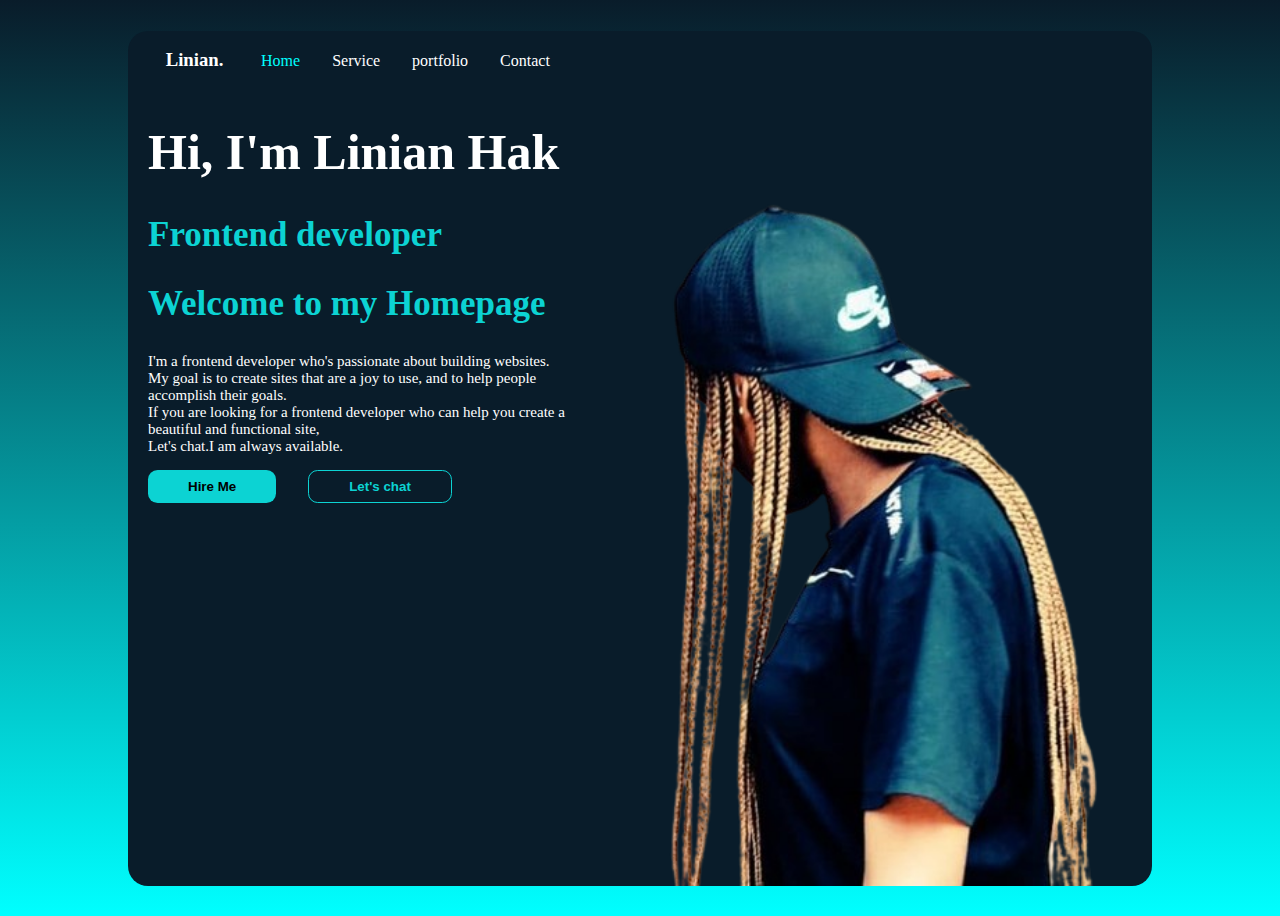
<file: index.html>
<!DOCTYPE html>
<html lang="en">
  <head>
    <meta charset="UTF-8" />
    <meta name="viewport" content="width=device-width, initial-scale=1.0" />
    <title>Document</title>
    <link rel="stylesheet" href="style.css" />
  </head>
  <body class="home-body">
    <div class="linian-is-demanding">
      <main>
        <nav>
          <h3>Linian.</h3>
          <div class="links">
            <a id="home" href="index.html">Home</a>
            <a href="service.html">Service</a>
            <a href="portfolio.html">portfolio</a>
            <a href="contact.html">Contact</a>
          </div>
        </nav>

        <section id="Home">
          <div class="intro">
            <h1>Hi, I'm Linian Hak</h1>
            <h2>Frontend developer</h2>
          </div>
          <h2>Welcome to my Homepage</h2>
          <p>
            I'm a frontend developer who's passionate about building websites.
            <br />My goal is to create sites that are a joy to use, and to help
            people accomplish their goals. <br />If you are looking for a
            frontend developer who can help you create a beautiful and
            functional site,<br />Let's chat.I am always available.
          </p>
          <span>
            <button class="hire">Hire Me</button>
            <a href="https://wa.me/+23408127473683">
              <button class="chat">Let's chat</button></a
            >
          </span>
        </section>
      </main>
      <img src="./img/linian-removebg-preview.png" alt="" />
    </div>
  </body>
</html>
</file>
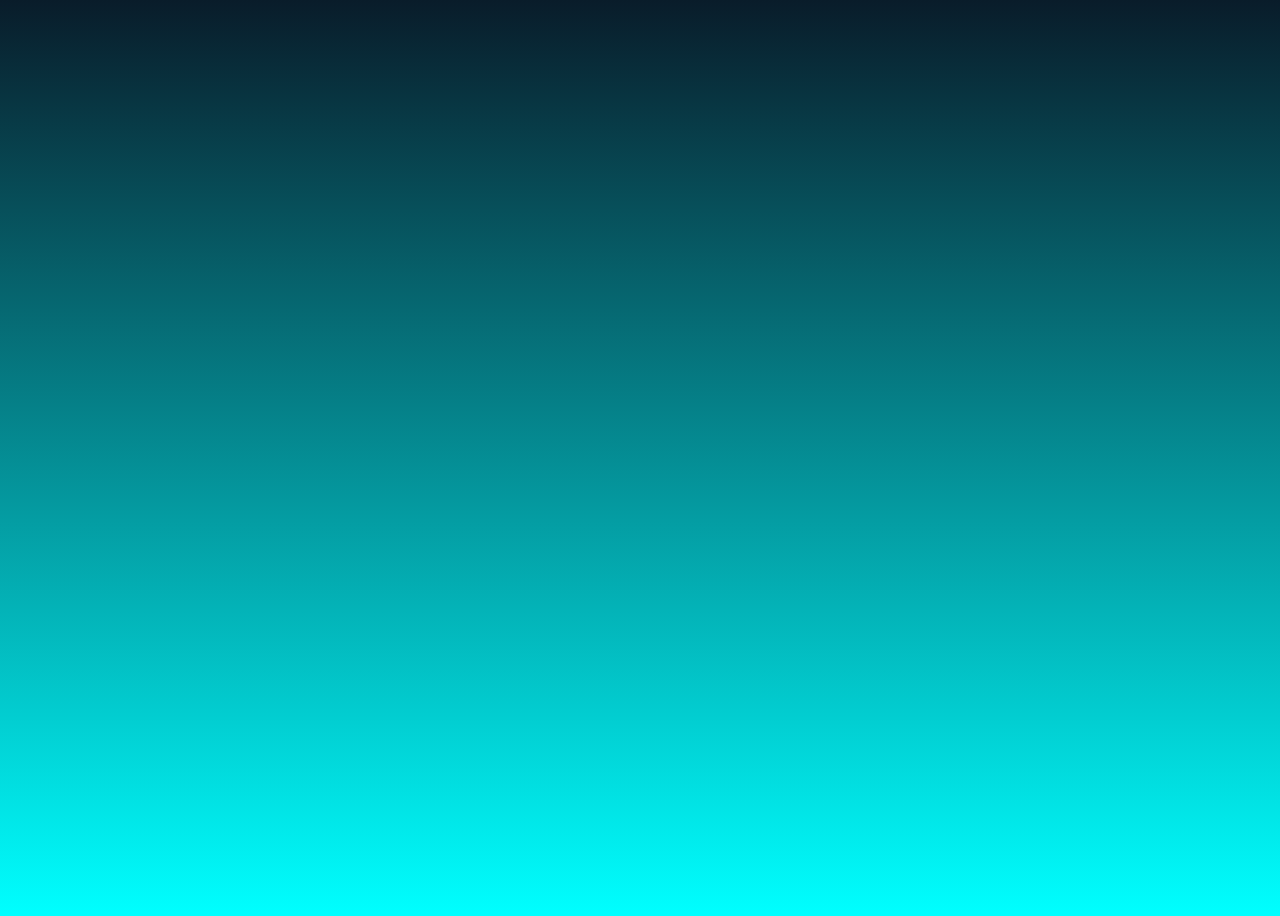
<file: Index.html>
<!DOCTYPE html>
<html lang="en">
  <head>
    <meta charset="UTF-8" />
    <meta name="viewport" content="width=device-width, initial-scale=1.0" />
    <title>Document</title>
    <link rel="stylesheet" href="style.css">
  </head>
  <body>
    <!-- <Header>
    
      <nav>
        <h3>Linian</h3>
        <div class="links">
          <a id="home" href="home.html">Home</a>
          <a href="service.html">Service</a>
          <a href="portfolio.html">portfolio</a>
          <a href="contact.html">Contact</a>
        </div>
      </nav>
    </Header>
    <main>
      <section id="Home">
        <div class="intro">
          <h1>Hi, I'm Linian Hak</h1>
          <h2>Frontend developer</h2>
        </div>
        <h2>Welcome to my Homepage</h2>
        <p>I'm a frontend developer who's passionate about building websites. <br>My goal is to create sites that are a joy to use, and to help people accomplish their goals. <br>If you are looking for a frontend developer who can help you create a beautiful and functional site,<br>Let's chat.I am always available.</p>
        <span>
          <button class="hire">Hire Me</button>
          <button class="chat">Let's chat</button>
        </span>
      </section>
      <section id="service"></section>
      <h2>My services</h2>
      <p> As a frontend developer, i offer a range of service to help you create an amazing website.
        <div>My services include:</div>
        <ol>
          <dl>
            <li><dt><svg xmlns="http://www.w3.org/2000/svg" width="1em" height="1em" viewBox="0 0 32 32"><path fill="aqua" d="M28 2H16a2.002 2.002 0 0 0-2 2v10H4a2.002 2.002 0 0 0-2 2v14h28V4a2.002 2.002 0 0 0-2-2M9 28v-7h4v7Zm19 0H15v-8a1 1 0 0 0-1-1H8a1 1 0 0 0-1 1v8H4V16h12V4h12Z"/><path fill="aqua" d="M18 8h2v2h-2zm6 0h2v2h-2zm-6 6h2v2h-2zm6 0h2v2h-2zm-6 6h2v2h-2zm6 0h2v2h-2z"/></svg>Frontend Development</dt></li>
            <dd>
              I specialize in building the frontend of website using modern technologies like HTML,, CSS, and JavaScript.
            </dd>
          
            <li> <dt> 
              Responsive Design
            </dt></li>
            <dd> 
              I make sure your website looks great on all devices, from desktop to mobile.
            </dd>
            
            <li><dt>
              Performance Optimization
            </dt></li>
            <dd>
              I optimize your website for speed and performance, ensuring a smooth user experince.
            </dd>
          </dl>
        </ol>  
      </p>
      
      <section id="My Portfolio"></section>
      <h2>My Portfolio Website</h2>
      <p>
        <br>Welcome to Linians' Portfolio website. 
        <br>a frontend developer who speciaizes in building beautiful,
        <br>user-friendly web experiences. 
        <br>With a passion for clean code and innovative design,
        <br>Linian has lots of experience.
      </p>
      <section id="Contacts"></section>
      <h2>Contact me</h2>
      <li><a href="https://wa.me/+23408127473683">Let's chat</a></li>
      <li><a href="https://www.instagram.com/azulinian?igsh=MXhkejFpazFrOXUzaw==">instagram</a></li>
      <li><a href="mailto:linianazu1@gmail.com">gmail</a></li>
      <li><a href="https://www.facebook.com">Facebook</a></li>
      <li><a href="https://twitter.com/linian">Twitter</a></li>
      
    </main>
    <footer>

    </footer>
  </body>
</html> -->
</file>
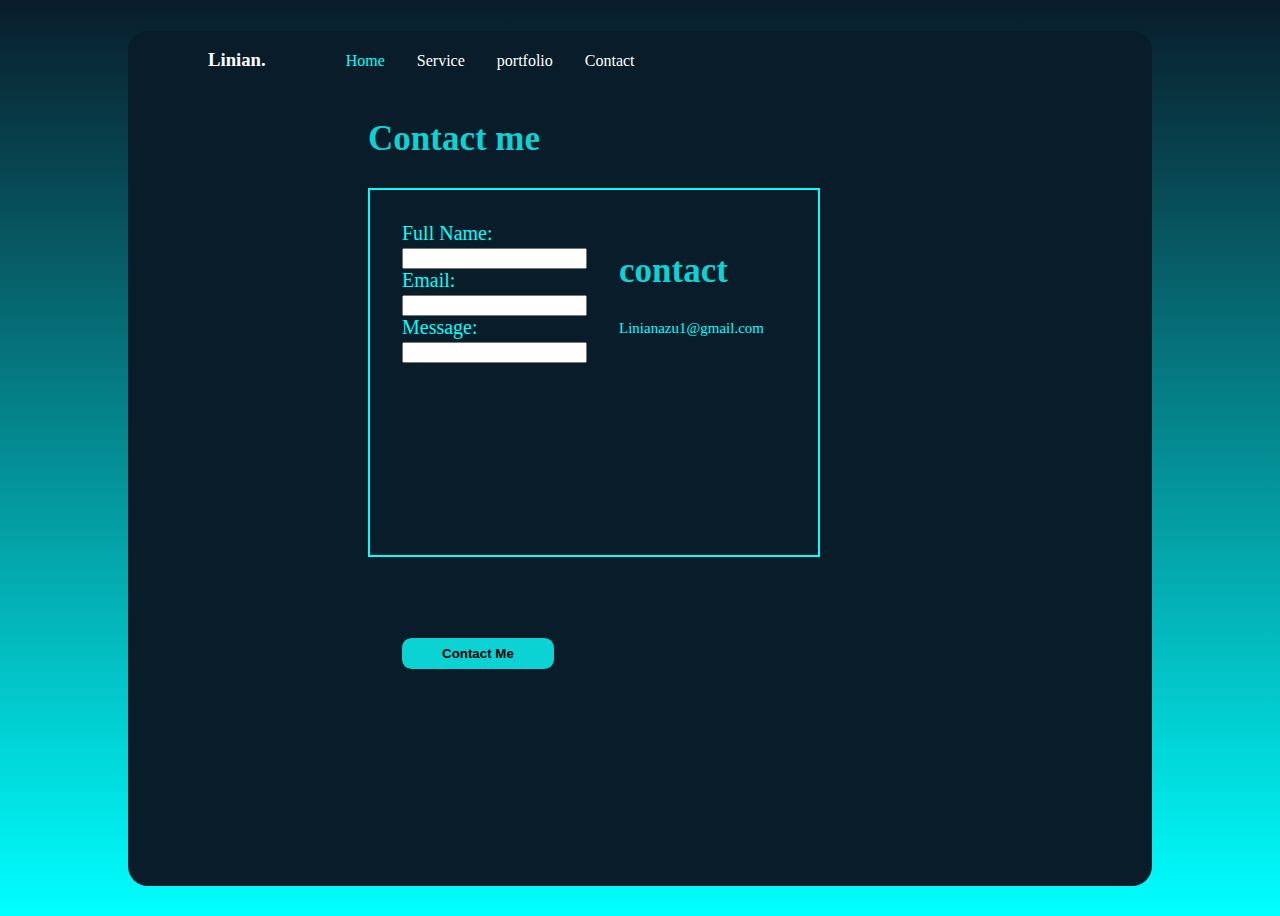
<file: contact.html>
<!DOCTYPE html>
<html lang="en">
<head>
    <meta charset="UTF-8">
    <meta name="viewport" content="width=device-width, initial-scale=1.0">
    <title>Document</title>
</head>
<body id=" contact">
    <!-- <link rel="stylesheet" href="/style.css">
    <link rel="stylesheet" href="portfolio.css"> -->
    <link rel="stylesheet" href="contact.css">
    <div class="linian-is-demanding">
    <nav>
        <h3>Linian.</h3>
        <div class="links">
          <a id="home" href="index.html">Home</a>
          <a href="service.html">Service</a>
          <a href="portfolio.html">portfolio</a>
          <a href="contact.html">Contact</a>
        </div>
      </nav>
    <section id="Contacts">
        <h2 id="contact">Contact me</h2>
        <!-- <div class="icons">
            <a href="https://wa.me/+23408127473683"><svg xmlns="http://www.w3.org/2000/svg" width="3em" height="3em" viewBox="0 0 448 512"><path fill="blue" d="M224 122.8c-72.7 0-131.8 59.1-131.9 131.8c0 24.9 7 49.2 20.2 70.1l3.1 5l-13.3 48.6l49.9-13.1l4.8 2.9c20.2 12 43.4 18.4 67.1 18.4h.1c72.6 0 133.3-59.1 133.3-131.8c0-35.2-15.2-68.3-40.1-93.2c-25-25-58-38.7-93.2-38.7m77.5 188.4c-3.3 9.3-19.1 17.7-26.7 18.8c-12.6 1.9-22.4.9-47.5-9.9c-39.7-17.2-65.7-57.2-67.7-59.8c-2-2.6-16.2-21.5-16.2-41s10.2-29.1 13.9-33.1c3.6-4 7.9-5 10.6-5c2.6 0 5.3 0 7.6.1c2.4.1 5.7-.9 8.9 6.8c3.3 7.9 11.2 27.4 12.2 29.4s1.7 4.3.3 6.9c-7.6 15.2-15.7 14.6-11.6 21.6c15.3 26.3 30.6 35.4 53.9 47.1c4 2 6.3 1.7 8.6-1c2.3-2.6 9.9-11.6 12.5-15.5c2.6-4 5.3-3.3 8.9-2c3.6 1.3 23.1 10.9 27.1 12.9s6.6 3 7.6 4.6c.9 1.9.9 9.9-2.4 19.1M400 32H48C21.5 32 0 53.5 0 80v352c0 26.5 21.5 48 48 48h352c26.5 0 48-21.5 48-48V80c0-26.5-21.5-48-48-48M223.9 413.2c-26.6 0-52.7-6.7-75.8-19.3L64 416l22.5-82.2c-13.9-24-21.2-51.3-21.2-79.3C65.4 167.1 136.5 96 223.9 96c42.4 0 82.2 16.5 112.2 46.5c29.9 30 47.9 69.8 47.9 112.2c0 87.4-72.7 158.5-160.1 158.5"/></svg></a>
            <a href="https://www.instagram.com/azulinian?igsh=MXhkejFpazFrOXUzaw=="><svg xmlns="http://www.w3.org/2000/svg" width="3em" height="3em" viewBox="0 0 24 24"><g fill="none" stroke="blue" stroke-linecap="round" stroke-linejoin="round" stroke-width="2"><path stroke-dasharray="66" stroke-dashoffset="66" d="M12 3H8C5.23858 3 3 5.23858 3 8V16C3 18.7614 5.23858 21 8 21H16C18.7614 21 21 18.7614 21 16V8C21 5.23858 18.7614 3 16 3z"><animate fill="freeze" attributeName="stroke-dashoffset" dur="0.6s" values="66;132"/></path><path stroke-dasharray="26" stroke-dashoffset="26" d="M12 8C14.20914 8 16 9.79086 16 12C16 14.20914 14.20914 16 12 16C9.79086 16 8 14.2091 8 12C8 9.79086 9.79086 8 12 8"><animate fill="freeze" attributeName="stroke-dashoffset" begin="0.7s" dur="0.4s" values="26;0"/></path></g><circle cx="17" cy="7" r="1.5" fill="blue" fill-opacity="0"><animate fill="freeze" attributeName="fill-opacity" begin="1.1s" dur="0.4s" values="0;1"/></circle></svg></a>
            <a href="mailto:linianazu1@gmail.com"><svg xmlns="http://www.w3.org/2000/svg" width="3em" height="3em" viewBox="0 0 256 193"><path fill="#4285f4" d="M58.182 192.05V93.14L27.507 65.077L0 49.504v125.091c0 9.658 7.825 17.455 17.455 17.455z"/><path fill="#34a853" d="M197.818 192.05h40.727c9.659 0 17.455-7.826 17.455-17.455V49.505l-31.156 17.837l-27.026 25.798z"/><path fill="#ea4335" d="m58.182 93.14l-4.174-38.647l4.174-36.989L128 69.868l69.818-52.364l4.669 34.992l-4.669 40.644L128 145.504z"/><path fill="#fbbc04" d="M197.818 17.504V93.14L256 49.504V26.231c0-21.585-24.64-33.89-41.89-20.945z"/><path fill="#c5221f" d="m0 49.504l26.759 20.07L58.182 93.14V17.504L41.89 5.286C24.61-7.66 0 4.646 0 26.23z"/></svg></a>
            <a href="https://www.facebook.com"><svg xmlns="http://www.w3.org/2000/svg" width="3em" height="3em" viewBox="0 0 24 24"><g fill="none" stroke="blue" stroke-linecap="round" stroke-width="4"><path stroke-dasharray="24" stroke-dashoffset="24" d="M17 4L15 4C12.5 4 11 5.5 11 8V20"><animate fill="freeze" attributeName="stroke-dashoffset" dur="0.4s" values="24;0"/></path><path stroke-dasharray="12" stroke-dashoffset="12" d="M8 12H15"><animate fill="freeze" attributeName="stroke-dashoffset" begin="0.5s" dur="0.2s" values="12;0"/></path></g></svg></a>
            <a href="https://twitter.com/linian"><svg xmlns="http://www.w3.org/2000/svg" width="3em" height="3em" viewBox="0 0 24 24"><g fill="blue"><path d="M1 2h2.5L3.5 2h-2.5z"><animate fill="freeze" attributeName="d" dur="0.4s" values="M1 2h2.5L3.5 2h-2.5z;M1 2h2.5L18.5 22h-2.5z"/></path><path d="M5.5 2h2.5L7.2 2h-2.5z"><animate fill="freeze" attributeName="d" dur="0.4s" values="M5.5 2h2.5L7.2 2h-2.5z;M5.5 2h2.5L23 22h-2.5z"/></path><path d="M3 2h5v0h-5z" opacity="0"><set attributeName="opacity" begin="0.4s" to="1"/><animate fill="freeze" attributeName="d" begin="0.4s" dur="0.4s" values="M3 2h5v0h-5z;M3 2h5v2h-5z"/></path><path d="M16 22h5v0h-5z" opacity="0"><set attributeName="opacity" begin="0.4s" to="1"/><animate fill="freeze" attributeName="d" begin="0.4s" dur="0.4s" values="M16 22h5v0h-5z;M16 22h5v-2h-5z"/></path><path d="M18.5 2h3.5L22 2h-3.5z" opacity="0"><set attributeName="opacity" begin="0.5s" to="1"/><animate fill="freeze" attributeName="d" begin="0.5s" dur="0.4s" values="M18.5 2h3.5L22 2h-3.5z;M18.5 2h3.5L5 22h-3.5z"/></path></g></svg></a>
        </div>
    </section> -->
    <!-- <textarea name="" id="" cols="30" rows="20"> paragraph </textarea> -->
    <section class="contact">
      <div class="left">
        <div><label for="Full name">Full Name:</label>
        <input type="text" id="fullname" name="fullname"></div>
        <div> <label  for="Email">Email:</label>
        <input type="text" id="email" name="email"></div>
        <div> <label  for="Message">Message:</label>
        <input type="text" id="message" name="message"></div>
        <a href="https://wa.me/+23408127473683"><button class="chatting">Contact Me</button></a>
      </div>
      <div class="right">
        <h2>contact</h2>
        <p>Linianazu1@gmail.com</p>
      </div>
    </section>
       
  </div>
</body>
</html>
</file>
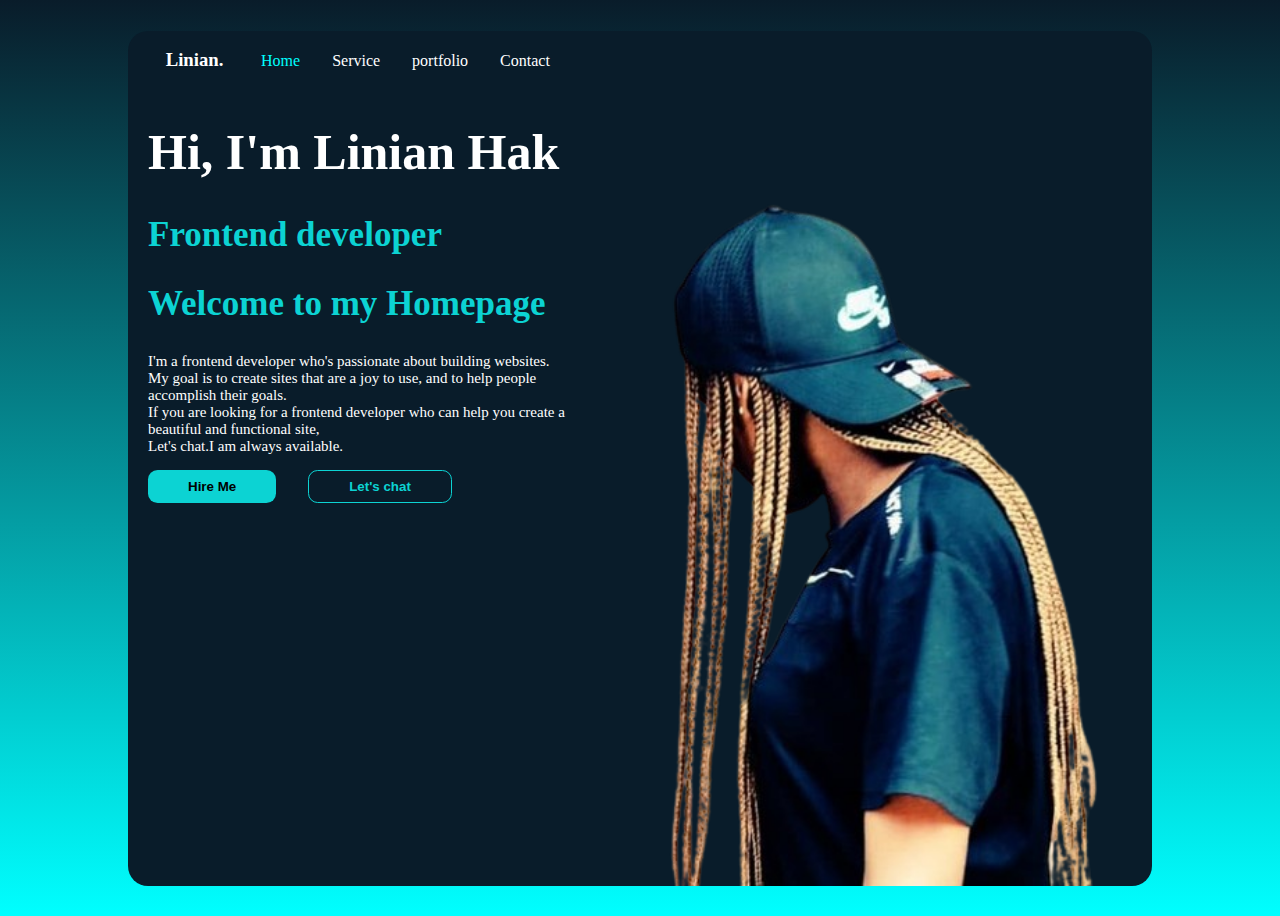
<file: home.html>
<!DOCTYPE html>
<html lang="en">
<head>
    <meta charset="UTF-8">
    <meta name="viewport" content="width=device-width, initial-scale=1.0">
    <title>Document</title>
    <link rel="stylesheet" href="/style.css">
</head>
<body class="home-body">
  <div class="linian-is-demanding">
    <main>
        <nav>
            <h3>Linian.</h3>
            <div class="links">
              <a id="home" href="home.html">Home</a>
              <a href="service.html">Service</a>
              <a href="portfolio.html">portfolio</a>
              <a href="contact.html">Contact</a>
            </div>
        </nav>
    
        <section id="Home">
          <div class="intro">
            <h1>Hi, I'm Linian Hak</h1>
            <h2>Frontend developer</h2>
          </div>
          <h2>Welcome to my Homepage</h2>
          <p>I'm a frontend developer who's passionate about building websites. <br>My goal is to create sites that are a joy to use, and to help people accomplish their goals. <br>If you are looking for a frontend developer who can help you create a beautiful and functional site,<br>Let's chat.I am always available.</p>
          <span>
            <button class="hire">Hire Me</button>
           <a href="https://wa.me/+23408127473683"> <button class="chat">Let's chat</button></a>
          </span>
        </section>
    </main> 
    <img src="./img/linian-removebg-preview.png" alt="">

  </div>
</body>
</html>
</file>
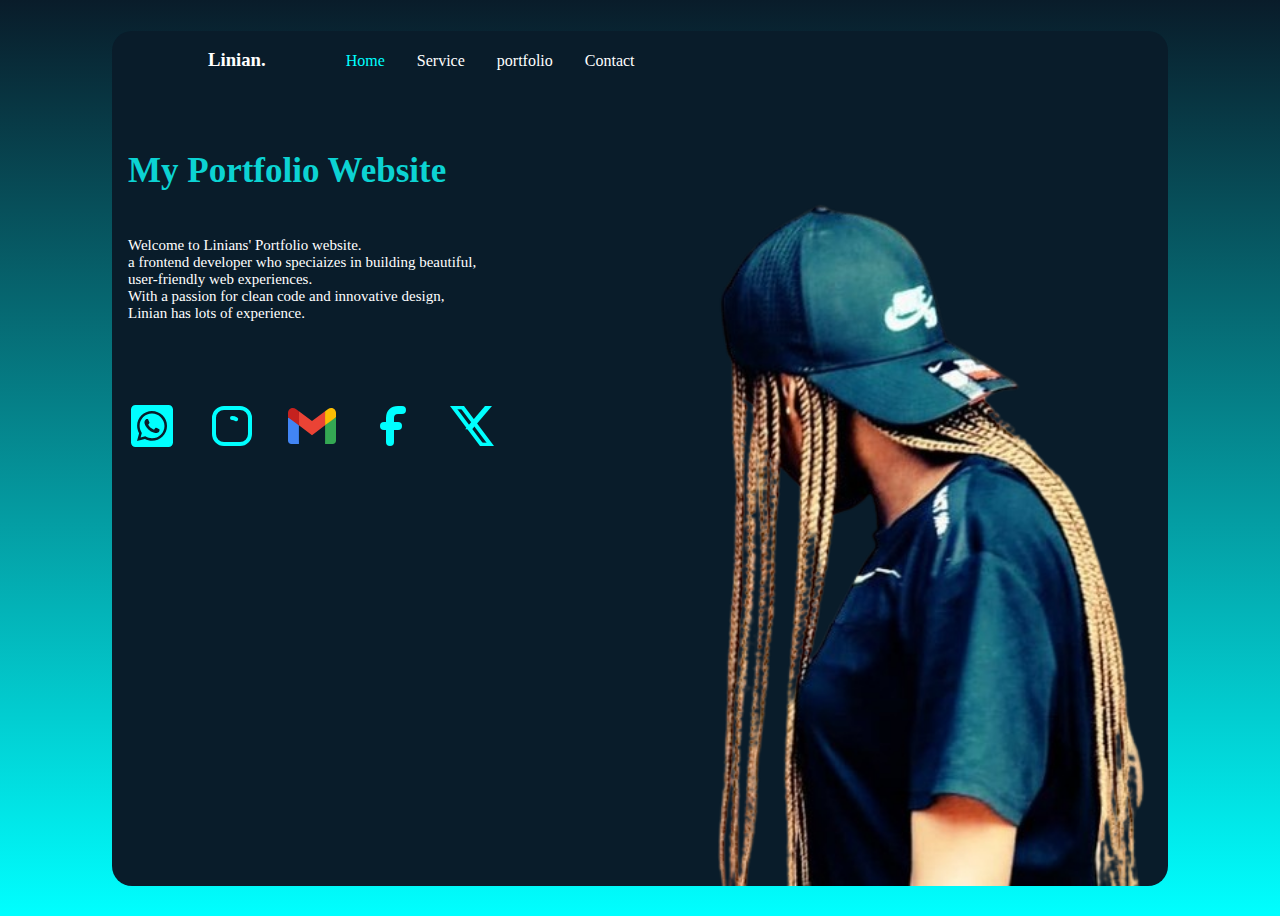
<file: portfolio.html>
<!DOCTYPE html>
<html lang="en">
<head>
    <meta charset="UTF-8">
    <meta name="viewport" content="width=device-width, initial-scale=1.0">
    <title>Document</title>
    <link rel="stylesheet" href="portfolio.css">
</head>
<body>
  <div class="linian-is-demanding">
    <div class="lil">
      <nav>
        <h3>Linian.</h3>
        <div class="links">
          <a id="home" href="index.html">Home</a>
          <a href="service.html">Service</a>
          <a href="portfolio.html">portfolio</a>
          <a href="contact.html">Contact</a>
        </div>
      </nav>
      <section id="My-Portfolio">
        <h2>My Portfolio Website</h2>
        <p>
          <br>Welcome to Linians' Portfolio website. 
          <br>a frontend developer who speciaizes in building beautiful,
          <br>user-friendly web experiences. 
          <br>With a passion for clean code and innovative design,
          <br>Linian has lots of experience.
        </p>
      </section>
      <section id="icon">
        <a href="https://wa.me/+23408127473683"><svg xmlns="http://www.w3.org/2000/svg" width="3em" height="3em" viewBox="0 0 448 512"><path fill="aqua" d="M224 122.8c-72.7 0-131.8 59.1-131.9 131.8c0 24.9 7 49.2 20.2 70.1l3.1 5l-13.3 48.6l49.9-13.1l4.8 2.9c20.2 12 43.4 18.4 67.1 18.4h.1c72.6 0 133.3-59.1 133.3-131.8c0-35.2-15.2-68.3-40.1-93.2c-25-25-58-38.7-93.2-38.7m77.5 188.4c-3.3 9.3-19.1 17.7-26.7 18.8c-12.6 1.9-22.4.9-47.5-9.9c-39.7-17.2-65.7-57.2-67.7-59.8c-2-2.6-16.2-21.5-16.2-41s10.2-29.1 13.9-33.1c3.6-4 7.9-5 10.6-5c2.6 0 5.3 0 7.6.1c2.4.1 5.7-.9 8.9 6.8c3.3 7.9 11.2 27.4 12.2 29.4s1.7 4.3.3 6.9c-7.6 15.2-15.7 14.6-11.6 21.6c15.3 26.3 30.6 35.4 53.9 47.1c4 2 6.3 1.7 8.6-1c2.3-2.6 9.9-11.6 12.5-15.5c2.6-4 5.3-3.3 8.9-2c3.6 1.3 23.1 10.9 27.1 12.9s6.6 3 7.6 4.6c.9 1.9.9 9.9-2.4 19.1M400 32H48C21.5 32 0 53.5 0 80v352c0 26.5 21.5 48 48 48h352c26.5 0 48-21.5 48-48V80c0-26.5-21.5-48-48-48M223.9 413.2c-26.6 0-52.7-6.7-75.8-19.3L64 416l22.5-82.2c-13.9-24-21.2-51.3-21.2-79.3C65.4 167.1 136.5 96 223.9 96c42.4 0 82.2 16.5 112.2 46.5c29.9 30 47.9 69.8 47.9 112.2c0 87.4-72.7 158.5-160.1 158.5"/></svg></a>
        <a href="https://www.instagram.com/azulinian?igsh=MXhkejFpazFrOXUzaw=="><svg xmlns="http://www.w3.org/2000/svg" width="3em" height="3em" viewBox="0 0 24 24"><g fill="none" stroke="aqua" stroke-linecap="round" stroke-linejoin="round" stroke-width="2"><path stroke-dasharray="66" stroke-dashoffset="66" d="M12 3H8C5.23858 3 3 5.23858 3 8V16C3 18.7614 5.23858 21 8 21H16C18.7614 21 21 18.7614 21 16V8C21 5.23858 18.7614 3 16 3z"><animate fill="freeze" attributeName="stroke-dashoffset" dur="0.6s" values="66;132"/></path><path stroke-dasharray="26" stroke-dashoffset="26" d="M12 8C14.20914 8 16 9.79086 16 12C16 14.20914 14.20914 16 12 16C9.79086 16 8 14.2091 8 12C8 9.79086 9.79086 8 12 8"><animate fill="freeze" attributeName="stroke-dashoffset" begin="0.7s" dur="0.4s" values="26;0"/></path></g><circle cx="17" cy="7" r="1.5" fill="blue" fill-opacity="0"><animate fill="freeze" attributeName="fill-opacity" begin="1.1s" dur="0.4s" values="0;1"/></circle></svg></a>
        <a href="mailto:linianazu1@gmail.com"><svg xmlns="http://www.w3.org/2000/svg" width="3em" height="3em" viewBox="0 0 256 193"><path fill="#4285f4" d="M58.182 192.05V93.14L27.507 65.077L0 49.504v125.091c0 9.658 7.825 17.455 17.455 17.455z"/><path fill="#34a853" d="M197.818 192.05h40.727c9.659 0 17.455-7.826 17.455-17.455V49.505l-31.156 17.837l-27.026 25.798z"/><path fill="#ea4335" d="m58.182 93.14l-4.174-38.647l4.174-36.989L128 69.868l69.818-52.364l4.669 34.992l-4.669 40.644L128 145.504z"/><path fill="#fbbc04" d="M197.818 17.504V93.14L256 49.504V26.231c0-21.585-24.64-33.89-41.89-20.945z"/><path fill="#c5221f" d="m0 49.504l26.759 20.07L58.182 93.14V17.504L41.89 5.286C24.61-7.66 0 4.646 0 26.23z"/></svg></a>
        <a href="https://www.facebook.com"><svg xmlns="http://www.w3.org/2000/svg" width="3em" height="3em" viewBox="0 0 24 24"><g fill="none" stroke="aqua" stroke-linecap="round" stroke-width="4"><path stroke-dasharray="24" stroke-dashoffset="24" d="M17 4L15 4C12.5 4 11 5.5 11 8V20"><animate fill="freeze" attributeName="stroke-dashoffset" dur="0.4s" values="24;0"/></path><path stroke-dasharray="12" stroke-dashoffset="12" d="M8 12H15"><animate fill="freeze" attributeName="stroke-dashoffset" begin="0.5s" dur="0.2s" values="12;0"/></path></g></svg></a>
        <a href="https://twitter.com/linian"><svg xmlns="http://www.w3.org/2000/svg" width="3em" height="3em" viewBox="0 0 24 24"><g fill="aqua"><path d="M1 2h2.5L3.5 2h-2.5z"><animate fill="freeze" attributeName="d" dur="0.4s" values="M1 2h2.5L3.5 2h-2.5z;M1 2h2.5L18.5 22h-2.5z"/></path><path d="M5.5 2h2.5L7.2 2h-2.5z"><animate fill="freeze" attributeName="d" dur="0.4s" values="M5.5 2h2.5L7.2 2h-2.5z;M5.5 2h2.5L23 22h-2.5z"/></path><path d="M3 2h5v0h-5z" opacity="0"><set attributeName="opacity" begin="0.4s" to="1"/><animate fill="freeze" attributeName="d" begin="0.4s" dur="0.4s" values="M3 2h5v0h-5z;M3 2h5v2h-5z"/></path><path d="M16 22h5v0h-5z" opacity="0"><set attributeName="opacity" begin="0.4s" to="1"/><animate fill="freeze" attributeName="d" begin="0.4s" dur="0.4s" values="M16 22h5v0h-5z;M16 22h5v-2h-5z"/></path><path d="M18.5 2h3.5L22 2h-3.5z" opacity="0"><set attributeName="opacity" begin="0.5s" to="1"/><animate fill="freeze" attributeName="d" begin="0.5s" dur="0.4s" values="M18.5 2h3.5L22 2h-3.5z;M18.5 2h3.5L5 22h-3.5z"/></path></g></svg></a>
      </section>
    </div>
    <img src="./img/linian-removebg-preview.png" alt="">
  </div>  
       
</body>
</html>
</file>
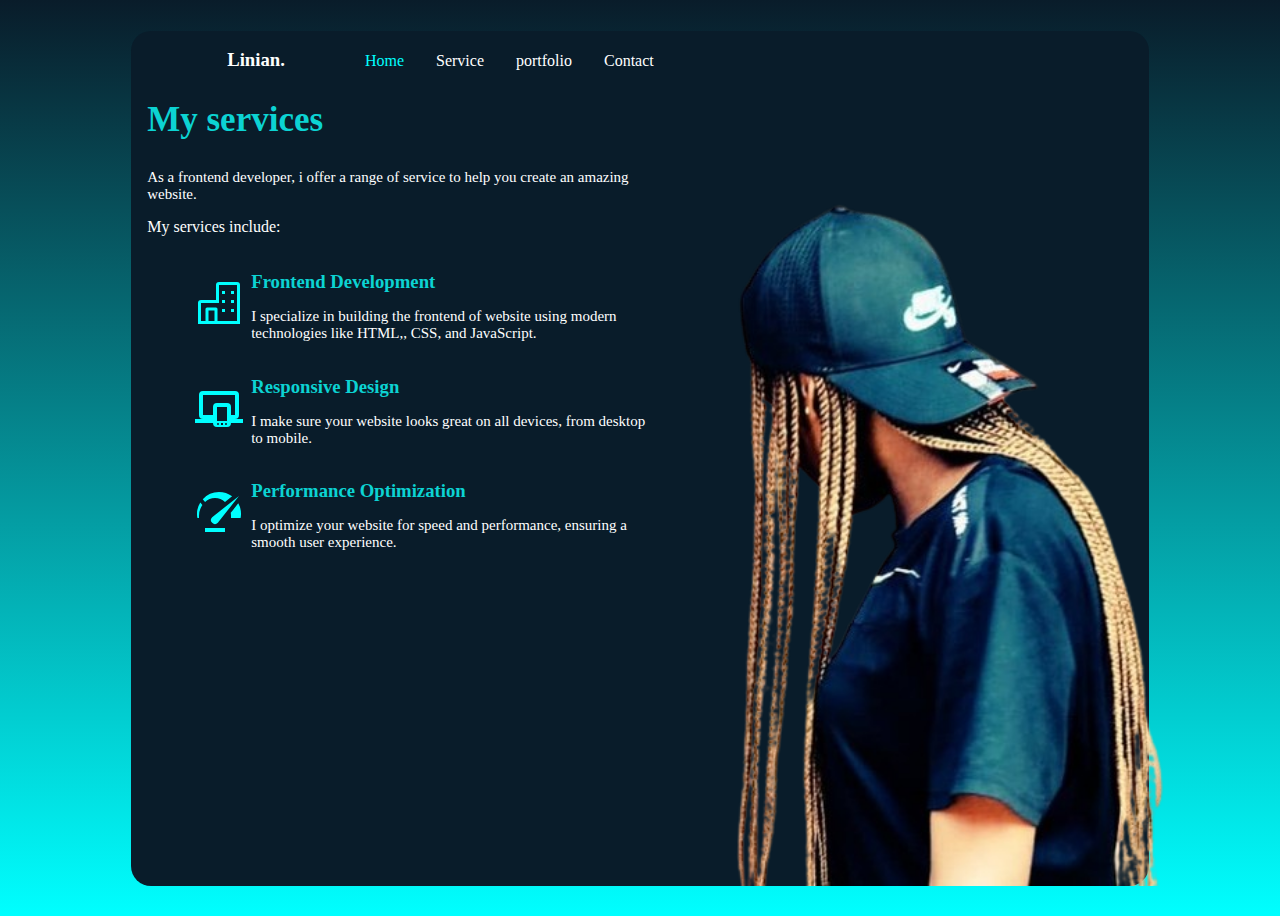
<file: service.html>
<!DOCTYPE html>
<html lang="en">
    <head>
        <meta charset="UTF-8">
        <meta name="viewport" content="width=device-width, initial-scale=1.0">
        <title>Document</title>
        <link rel="stylesheet" href="services.css">
    </head>
    <body>
        <div class="demanding2">
            <div class="mnm">
                <!-- <link rel="stylesheet" href="/style.css"> -->
                <nav class="service-nav">
                    <h3>Linian.</h3>
                    <div class="service-link">
                        <a id="home" href="index.html">Home</a>
                        <a href="service.html">Service</a>
                        <a href="portfolio.html">portfolio</a>
                        <a href="contact.html">Contact</a>
                    </div>
                </nav>

                <section id="service">
                    <h2>My services</h2>
                    <p> As a frontend developer, i offer a range of service to help you create an amazing website.
                        <div>My services include:</div>
                        <ol>
                        <dl>
                            <div class="des">
                                <dt><svg xmlns="http://www.w3.org/2000/svg" width="4em" height="3em" viewBox="0 0 32 32"><path fill="aqua" d="M28 2H16a2.002 2.002 0 0 0-2 2v10H4a2.002 2.002 0 0 0-2 2v14h28V4a2.002 2.002 0 0 0-2-2M9 28v-7h4v7Zm19 0H15v-8a1 1 0 0 0-1-1H8a1 1 0 0 0-1 1v8H4V16h12V4h12Z"/><path fill="aqua" d="M18 8h2v2h-2zm6 0h2v2h-2zm-6 6h2v2h-2zm6 0h2v2h-2zm-6 6h2v2h-2zm6 0h2v2h-2z"/></svg></dt></li>
                                <div class="cont">
                                    <h3>Frontend Development</h3>
                                    <p>I specialize in building the frontend of website using modern technologies like HTML,, CSS, and JavaScript.</p>
                                </div>
                            </div>
                            <div class="des">
                                <dt> <svg xmlns="http://www.w3.org/2000/svg" width="4em" height="3em" viewBox="0 0 24 24"><path fill="aqua" d="M4 6v10h5v-4a2 2 0 0 1 2-2h5a2 2 0 0 1 2 2v4h2V6zM0 20v-2h4a2 2 0 0 1-2-2V6a2 2 0 0 1 2-2h16a2 2 0 0 1 2 2v10a2 2 0 0 1-2 2h4v2h-6a2 2 0 0 1-2 2h-5a2 2 0 0 1-2-2zm11.5 0a.5.5 0 0 0-.5.5a.5.5 0 0 0 .5.5a.5.5 0 0 0 .5-.5a.5.5 0 0 0-.5-.5m4 0a.5.5 0 0 0-.5.5a.5.5 0 0 0 .5.5a.5.5 0 0 0 .5-.5a.5.5 0 0 0-.5-.5M13 20v1h1v-1zm-2-8v7h5v-7z"/></svg>
                                </dt>
                                <div class="const">
                                    <h3>Responsive Design</h3>
                                    <p>I make sure your website looks great on all devices, from desktop to mobile.</p>
                                </div>
                            </div>
                            <div class="des">
                                <dt><svg xmlns="http://www.w3.org/2000/svg" width="4em" height="3em" viewBox="0 0 24 24"><path fill="aqua" d="M15 22.007H5v-2h10ZM22 4l-4.735 5.955l-.22.27l-5.63 7.19a2.001 2.001 0 1 1-2.83-2.83ZM2.645 7.234A10.843 10.843 0 0 0 1.19 15H2v-1a9.685 9.685 0 0 1 1.69-5.52ZM12 2a10.958 10.958 0 0 0-8.119 3.597L5.025 6.96A7.428 7.428 0 0 1 10 5a7.432 7.432 0 0 1 4.997 1.978l3.55-2.802A10.936 10.936 0 0 0 12 2m6.83 9.2l-.233.287l-.728.93A10.118 10.118 0 0 1 18 14v1h4.81a10.879 10.879 0 0 0-1.183-7.318Z"/></svg>
                                </dt>
                                <div class="const">
                                    <h3>Performance Optimization</h3>
                                    <p>I optimize your website for speed and performance, ensuring a smooth user experience.</p>
                                </div>
                            </div>
                        </dl>
                        </ol>  
                    </p>
                </section>
            </div>
            <img src="./img/linian-removebg-preview.png" alt="">
        </div>
        
    </body>
</html>
</file>
<file: style.css>
h1{
    font-size: 50px;
    font-family: 'Times New Roman', Times, serif;
}
h2{
    color: rgb(12, 211, 211);
    font-size: 35px;
}
p{
    font-size: 15px;
}
.home-body{
    color: white;
    display: flex;
    justify-content: center;
    align-items: center;
}
body{
    color: white;
}
nav{
    display: flex;
    justify-content:space-evenly;
    align-items: baseline;
}
.links{
    display: flex;
    gap: 2rem;
}
.links a{
    color: white;
    text-decoration: none;
    transition-duration: 1s;
}
#home{
    color: aqua;
}
#home:hover{
    color: blue;
}
a:hover{
    color: blue;
}

#Home{
    margin-left: 20px;
    height: 60vh;
}
span{
    color: aquamarine;
    display: flex;
    gap: 2rem;
}
button:hover{
    color: blue;
    transition-duration: 1s;
}

.hire{
    color:black;
    background-color:rgb(12, 211, 211); 
    padding: 0.5rem 2.5rem;
    border: none;
    border-radius: 0.6rem;
    font-weight: 700;
}
 
.chat{
    color: rgb(12, 211, 211);
    background-color: transparent;
    padding:0.5rem 2.5rem ;
    border-color: rgb(12, 211, 211);
    border-width: 1px;
    border-style: solid;
    border-radius:0.6rem ;
    font-weight: 700;
} 
.chatting{
    color:black;
    background-color:rgb(12, 211, 211); 
    padding: 0.5rem 2.5rem;
    border: none;
    border-radius: 0.6rem;
    font-weight: 700;
    position: absolute;
    top: 70%;
}
    
body{
    position: relative;
    height: 100vh;
    background: linear-gradient(#091c2a , aqua);
}
.icons{
    position: absolute;
    bottom: 0;
    left: 35%;
}
.icons{
    display: flex;
    gap: 2rem;
}
dt{
    color: aqua;
    font-size: 25px;
    font-family: Arial, Helvetica, sans-serif;
    
}
dd{
    font-size: 17px;
}
.contact{
    display: flex;
    border: 2px aqua solid;
    background-color: transparent;
    color: aqua;
    padding: 12rem 2rem;
    padding-top: 2rem;
    width: 30vw;
    font-size: 20px;
    gap: 2rem;
}
/*{
    padding: 0%;
    margin: 0;
    box-sizing: border-box;
} */
label{
    display: block;
}
.linian-is-demanding{
    height: 95vh;
    width: 80vw;
    background: #091c2a;
    border: none;
    border-radius: 20px;
    display: flex;
}
.demanding2{
    height: 95vh;
    width: 80vw;
    background: #091c2a;
    border: none;
    border-radius: 20px;
    display: flex;
    font-size: 13px;
    padding-right: 100px;
    
    
}
.service-link{
    display: flex;
    gap: 2rem;
    
}
.service-nav a{
    color: white;
    text-decoration: none;
    display: flex;
    justify-content:space-evenly;
    align-items: baseline;
}
.service-links{
    margin-left: 30rem;
    
}
</file>
<file: portfolio.css>
body{
    position: relative;
    height: 100vh;
    background: linear-gradient(#091c2a , aqua);
}
body{
    color: white;
    display: flex;
    justify-content: center;
    align-items: center;

}
h1{
    font-size: 50px;
    font-family: 'Times New Roman', Times, serif;
}
h3{
    color: rgb(12, 211, 211);;
}
h2{
    color: rgb(12, 211, 211);
    font-size: 35px;
}
p{
    font-size: 15px;
}
#My-Portfolio{
    margin-top: 5rem;
}
#icon{
   margin-top: 5rem;
   display: flex;
   gap: 2rem;
}
h3{
    margin-bottom: 0;
}
#home{
    color: aqua;
}
#home:hover{
    color: blue;
}
.linian-is-demanding{
    height: 95vh;
    width: 80vw;
    background: #091c2a;
    border: none;
    border-radius: 20px;
    display: flex;
    padding: 0 1rem;
}
nav h3{
    margin-left: 5rem;
    color: white;
}
.lil{
    width: 60%;
}
.links{
    color: white;
    text-decoration: none;
    display: flex;
    justify-content: space-evenly;
    align-items: baseline;
    display: flex;
    gap: 2rem;
}
.links a{
    text-decoration: none;
    color: white;
    transition-duration: 1s;

}
a:hover{
    color: blue;
}

nav{
    display: flex;
    align-items: baseline;
    gap: 5rem;   
}
</file>
<file: contact.css>
.contact{
    display: flex;
    border: 2px aqua solid;
    background-color: transparent;
    color: aqua;
    padding: 12rem 2rem;
    padding-top: 2rem;
    width: 30vw;
    font-size: 20px;
    gap: 2rem;
    margin-left: 15rem;

}
/*{
    padding: 0%;
    margin: 0;
    box-sizing: border-box;
} */
label{
    display: block;
}
.linian-is-demanding{
    height: 95vh;
    width: 80vw;
    background: #091c2a;
    border: none;
    border-radius: 20px;
    /* display: flex; */
}
.links{
    color: white;
    text-decoration: none;
    display: flex;
    justify-content: space-evenly;
    align-items: baseline;
    display: flex;
    gap: 2rem;
}
.links a{
    text-decoration: none;
    color: white;
    transition-duration: 1s;

}
#home{
    color: aqua;
}
#home:hover{
    color: blue;
}
a:hover{
    color: blue;
}

nav{
    display: flex;
    align-items: baseline;
    gap: 5rem;   
}
button:hover{
    color: blue;
    transition-duration: 1s;
}
.chatting{
    color:black;
    background-color:rgb(12, 211, 211); 
    padding: 0.5rem 2.5rem;
    border: none;
    border-radius: 0.6rem;
    font-weight: 700;
    position: absolute;
    top: 70%;
}
h1{
    font-size: 50px;
    font-family: 'Times New Roman', Times, serif;
}
h3{
    color: rgb(12, 211, 211);;
}
h2{
    color: rgb(12, 211, 211);
    font-size: 35px;
}
#contact{
    margin-left: 15rem;
}
p{
    font-size: 15px;
}
body{
    position: relative;
    height: 100vh;
    background: linear-gradient(#091c2a , aqua);
}
body{
    color: white;
    display: flex;
    justify-content: center;
    align-items: center;

}

nav{
    display: flex;
    align-items: baseline;
    gap: 5rem;   
}
nav h3{
    margin-left: 5rem;
    color: white;
}
</file>
<file: services.css>
/* *{
    margin: 0;
    padding: 0;
    box-sizing: border-box;
} */
.demanding2{
    height: 95vh;
    width: 80vw;
    background: #091c2a;
    border: none;
    border-radius: 20px;
    padding-right: 100px;
    position: absolute;
    width: 77vw;
    display: flex;
    padding: 0 1rem;
    /* gap: 6rem; */
}
.service-link{
    display: flex;
    gap: 2rem;
    
}
.service-nav a{
    color: white;
    text-decoration: none;
    display: flex;
    justify-content: space-evenly;
    align-items: baseline;
}
body{
    position: relative;
    height: 100vh;
    background: linear-gradient(#091c2a , aqua);
}
body{
    color: white;
    display: flex;
    justify-content: center;
    align-items: center;
}
/* .demanding2 img{
    position: absolute;
    right: 0;
    top: -5.2rem;
} */

h1{
    font-size: 50px;
    font-family: 'Times New Roman', Times, serif;
}
h3{
    color: rgb(12, 211, 211);;
}
h2{
    color: rgb(12, 211, 211);
    font-size: 35px;
}
p{
    font-size: 15px;
}
.des{
    display: flex;
    align-items: center;
}
nav{
    display: flex;
    align-items: baseline;
    gap: 5rem;   
}
nav h3{
    margin-left: 5rem;
    color: white;
}
h3{
    margin-bottom: 0;
}
#home{
    color: aqua;
}
#home:hover{
    color: blue;
    transition-duration: 1s;
}
a:hover{
    color: blue;
    transition-duration: 1s;
}
</file>
